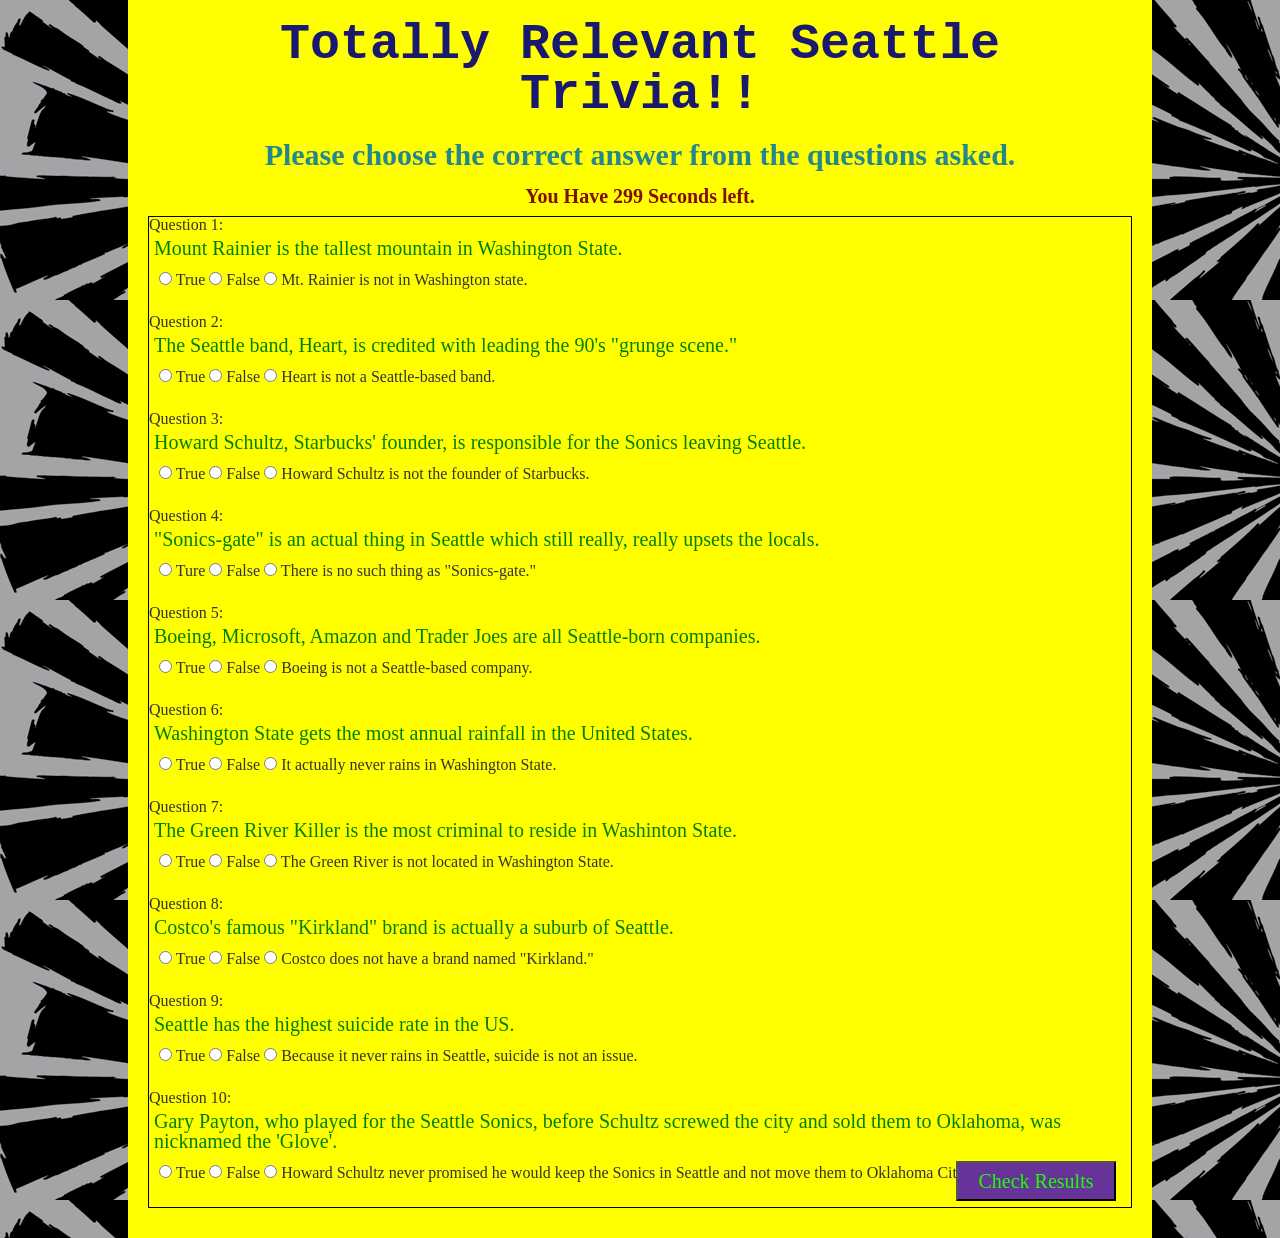
<file: index.html>
<!DOCTYPE html>
<html lang="en">
<head>
    <meta charset="UTF-8">
    <meta name="viewport" content="width=device-width, initial-scale=1.0">
    <meta http-equiv="X-UA-Compatible" content="ie=edge">
    <title>Document</title>

    <link rel="stylesheet" href="https://maxcdn.bootstrapcdn.com/bootstrap/3.3.7/css/bootstrap.min.css" integrity="sha384-BVYiiSIFeK1dGmJRAkycuHAHRg32OmUcww7on3RYdg4Va+PmSTsz/K68vbdEjh4u" crossorigin="anonymous">
    <script src="https://ajax.googleapis.com/ajax/libs/jquery/3.3.1/jquery.min.js"></script>
    <link rel= "stylesheet" href="assets/css/reset.css">
    <link rel= "stylesheet" href="assets/css/style.css">



</head>
<body>

    <div class ="container">
    <h1>Totally Relevant Seattle Trivia!!</h1>
    
    <div class="timerDiv">
        


    </div>

    <p id="info">Please choose the correct answer from the questions asked.</p><br>

    <h3 id="timer">Remaining Time</h3> 

    <div class="questions">
        Question 1:
            <h2>Mount Rainier is the tallest mountain in Washington State.</h2>
            <div class="radios">
            <input type="radio" name="q1" value="1"> True
            <input type="radio" name="q1" value="0"> False
            <input type="radio" name="q1" value="0"> Mt. Rainier is not in Washington state.
        </div>
        <br>
 
            Question 2:
                <h2>The Seattle band, Heart, is credited with leading the 90's "grunge scene."</h2>
                <div class="radios">
                <input type="radio" name="q2" value="0"> True
                <input type="radio" name="q2" value="1"> False
                <input type="radio" name="q2" value="0"> Heart is not a Seattle-based band.
            </div>
            <br>
  
            Question 3:
                <h2>Howard Schultz, Starbucks' founder, is responsible for the Sonics leaving Seattle.</h2>
                <div class="radios">
                <input type="radio" name="q3" value="1"> True
                <input type="radio" name="q3" value="0"> False
                <input type="radio" name="q3" value="0"> Howard Schultz is not the founder of Starbucks.
           </div>
           <br>

   
            Question 4:
                <h2>"Sonics-gate" is an actual thing in Seattle which still really, really upsets the locals.</h2>
                <div class="radios">
                <input type="radio" name="q4" value="1"> Ture
                <input type="radio" name="q4" value="0"> False
                <input type="radio" name="q4" value="0"> There is no such thing as "Sonics-gate."
            </div>
            <br>

    
            Question 5:
                <h2>Boeing, Microsoft, Amazon and Trader Joes are all Seattle-born companies.</h2>
                <div class="radios">
                <input type="radio" name="q5" value="0"> True
                <input type="radio" name="q5" value="1"> False
                <input type="radio" name="q5" value="0"> Boeing is not a Seattle-based company.
            </div>
            <br>


            Question 6:
                <h2>Washington State gets the most annual rainfall in the United States.</h2>
                <div class="radios">
                <input type="radio" name="q6" value="0"> True
                <input type="radio" name="q6" value="1"> False
                <input type="radio" name="q6" value="0"> It actually never rains in Washington State.
            </div>
            <br>


            Question 7:
                <h2>The Green River Killer is the most criminal to reside in Washinton State.</h2>
                <div class="radios">
                <input type="radio" name="q7" value="0"> True
                <input type="radio" name="q7" value="1"> False
                <input type="radio" name="q7" value="0"> The Green River is not located in Washington State.
            </div>
            <br>


            Question 8: 
                <h2>Costco's famous "Kirkland" brand is actually a suburb of Seattle.</h2>
                <div class="radios">
                <input type="radio" name="q8" value="1"> True
                <input type="radio" name="q8" value="0"> False
                <input type="radio" name="q8" value="0"> Costco does not have a brand named "Kirkland."
            </div>
            <br>


            Question 9:
                <h2>Seattle has the highest suicide rate in the US.</h2>
                <div class="radios">
                <input type="radio" name="q9" value="0"> True
                <input type="radio" name="q9" value="1"> False
                <input type="radio" name="q9" value="0"> Because it never rains in Seattle, suicide is not an issue.
            </div>
            <br>

            Question 10:
                <h2>Gary Payton, who played for the Seattle Sonics, before Schultz screwed the city and sold them to Oklahoma, was nicknamed the 'Glove'.</h2>
                <div class="radios">
                <input type="radio" name="q10" value="1"> True
                <input type="radio" name="q10" value="0"> False
                <input type="radio" name="q10" value="0"> Howard Schultz never promised he would keep the Sonics in Seattle and not move them to Oklahoma City.
            </div>
            <br> 

            <button id="submit">Check Results</button>


    </div>
    


    <div class="results">

        <h2>All Done!</h2>
        <p id="correct"></p>
        <p id="incorrect"></p>
        <p id="unanswered"></p>

        <button id="restart">Restart Quiz</button>


    </div>
 
</div>  

<script src="assets/javascript/app.js"></script>

</body>
</html>
</file>
<file: assets/css/style.css>
body{
    background-image: url("../images/image1.png");

} 

.container{
    background-color: yellow;
    width: 80%;
    padding: 20px;
    margin: 0 auto;
}

h1{
    font-size: 50px;
    color: midnightblue;
    font-family: monospace;
    font-weight: bold;
    margin-bottom: 20px;
    text-align: center;
}

p{
    font-size: 30px;
    color: rgb(35, 135, 142);
    text-align: center;
    font-weight: bold;

}

.questions, .results{
    border: 1px solid black;
    padding; 20px;
    margin: 10px auto;
    position: relative;
    clear: both;
    width: 100%;
}

h2{
    color: green;
    font-size: 20px;
    margin: 5px;
}
.radios{
    margin: 10px;
}


#submit{
    width: 160px;
    height: 40px;
    font-size: 20px;
    margin: 5px;
    background-color: rebeccapurple;
    color: rgb(30, 255, 0);
    position: absolute;
    display: block;
    right: 10px;
    bottom: 1px;
    float: right;
}

#submit:hover{
    background-color: rgb(64, 67, 224);
    color: rgb(255, 174, 0);
    cursor: pointer;
}



#timer{
    font-size: 20px;
    color: rgb(128, 15, 0);
    text-align: center;
    font-weight: bold;

}

.results{
    display: none;
    text-align: center;
}

.questions{
    /* display: none; */
}


#restart{
    width: 160px;
    height: 40px;
    font-size: 20px;
    margin: 5px;
    background-color: rebeccapurple;
    color: rgb(30, 255, 0);
    
    display: block;
    bottom: -50px;
    
}

#restart:hover{
    background-color: rgb(64, 67, 224);
    color: rgb(255, 166, 0);
    cursor: pointer;
}
</file>
